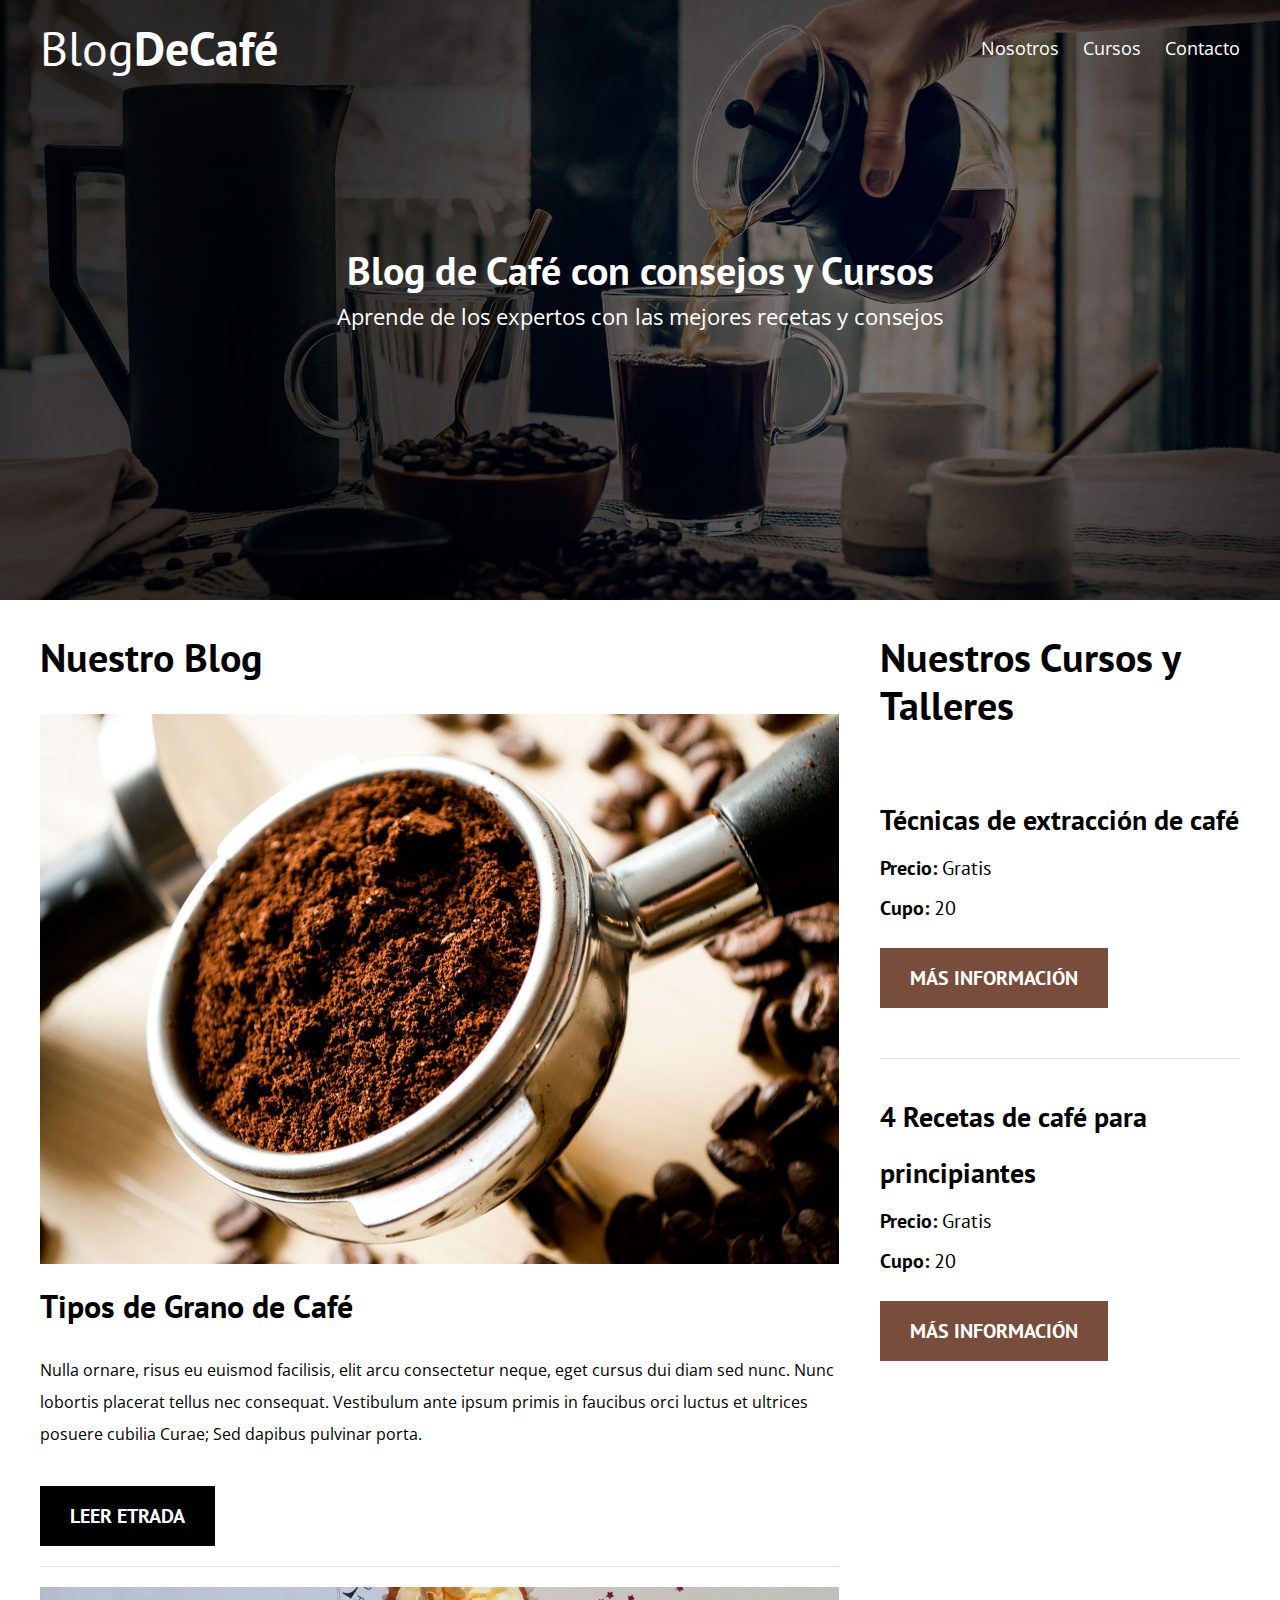
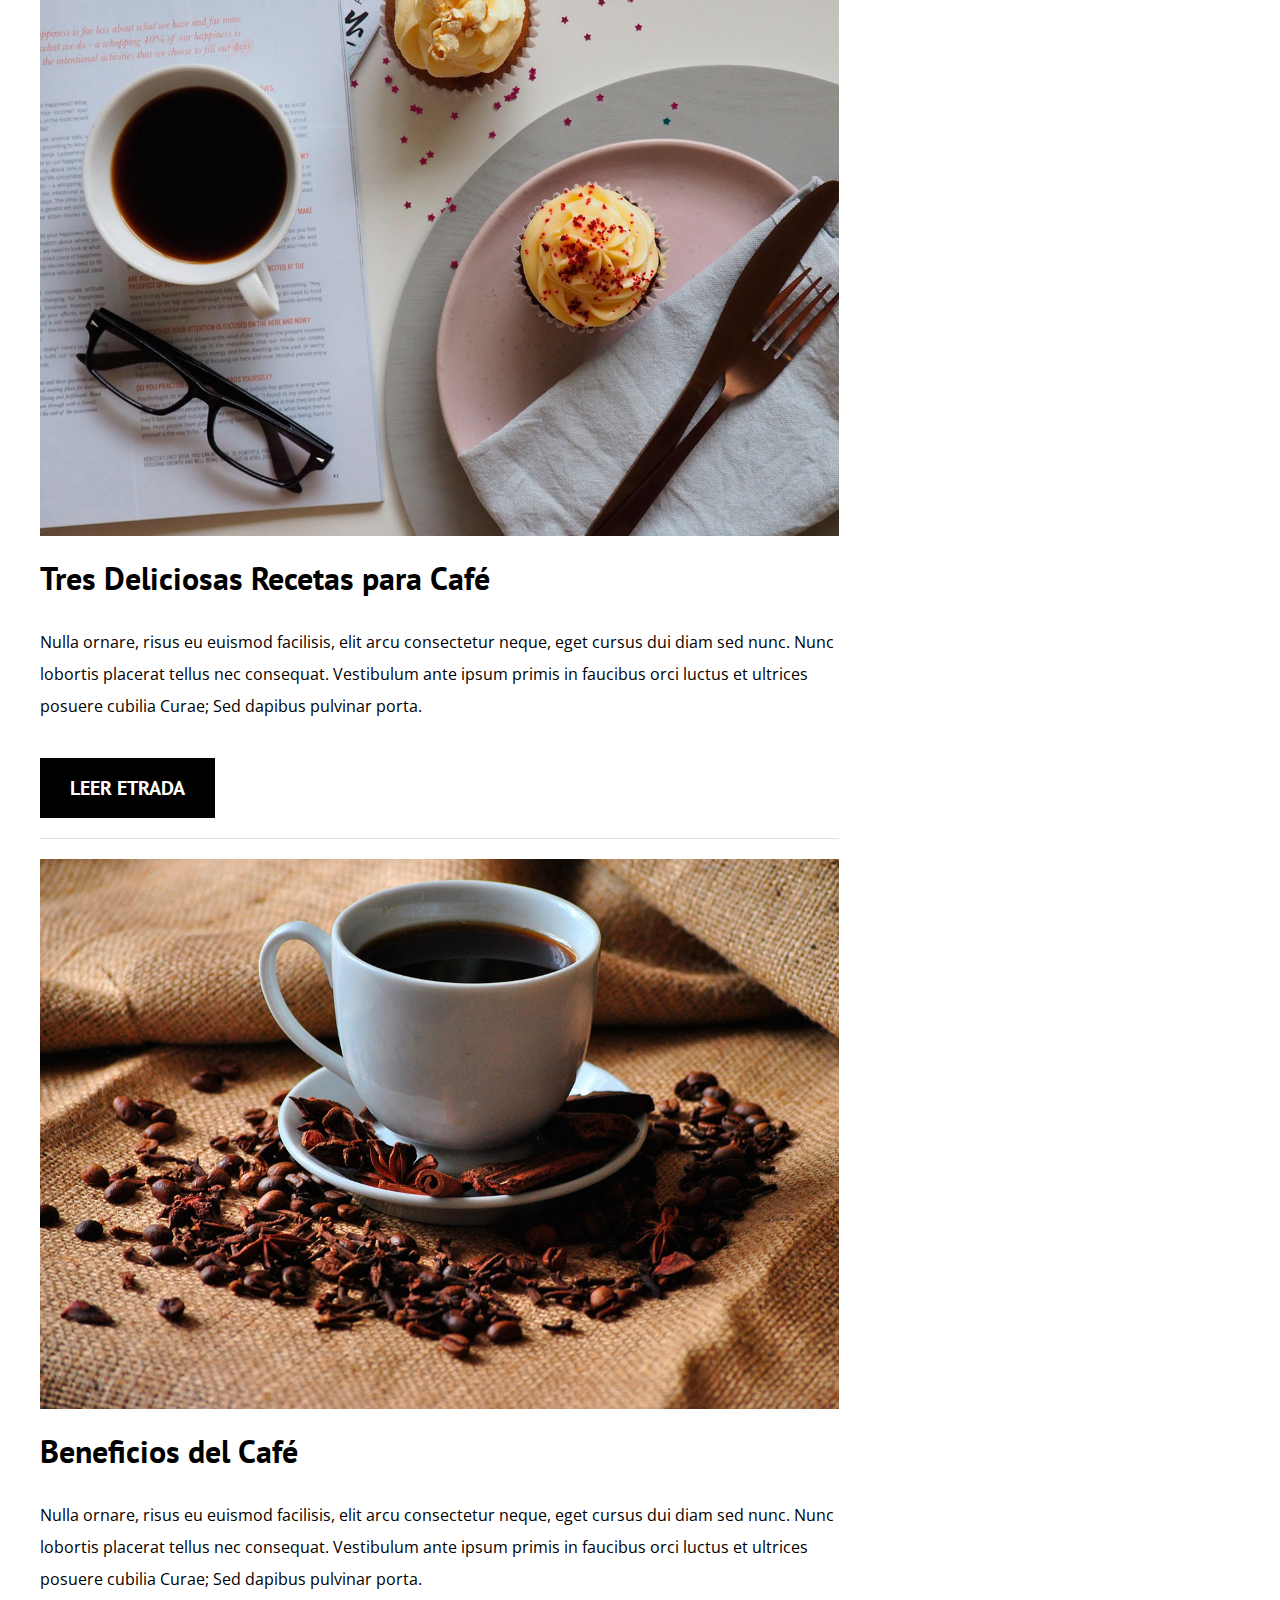
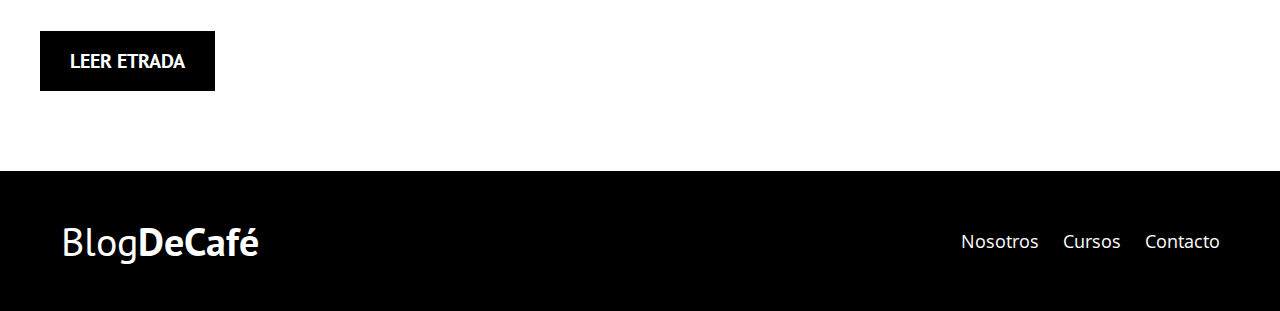
<file: index.html>
<!DOCTYPE html>
<html lang="en">

<head>
    <meta charset="UTF-8">
    <meta name="viewport" content="width=device-width, initial-scale=1.0">
    <meta http-equiv="X-UA-Compatible" content="ie=edge">
    <title>Blog Café</title>
    <link href="https://fonts.googleapis.com/css?family=Open+Sans|PT+Sans:400,700&display=swap" rel="stylesheet">
    <link rel="stylesheet" href="css/normalize.css">
    <link rel="stylesheet" href="css/styles.css">
</head>

<body>

    <header class="site-header">
        <div class="contenedor">
            <div class="barra">
                <a href="/">
                    <h1 class="no-margin">Blog<span>DeCafé</span></h1>
                </a>
                <nav class="navegacion">
                    <a href="nosotros.html">Nosotros</a>
                    <a href="cursos.html">Cursos</a>
                    <a href="contacto.html">Contacto</a>
                </nav>
            </div><!-- barra -->

            <div class="texto-header">
                <h2 class="no-margin">Blog de Café con consejos y Cursos</h2>
                <p class="no-margin">Aprende de los expertos con las mejores recetas y consejos</p>
            </div>

        </div><!-- contenedor -->
    </header>

    <div class="contenido-principal contenedor">
        <main class="blog">
            <h2>Nuestro Blog</h2>
            <article class="entrada-blog">
                <div class="imagen">
                    <img src="img/blog1.jpg" alt="Imagen blog">
                </div><!-- imagen -->
                <div class="contenedor-blog">
                    <h3 class="no-margin">Tipos de Grano de Café</h3>
                    <p>Nulla ornare, risus eu euismod facilisis, elit arcu consectetur neque, eget cursus dui diam sed
                        nunc. Nunc lobortis placerat tellus nec consequat. Vestibulum ante ipsum primis in faucibus orci
                        luctus et ultrices posuere cubilia Curae; Sed dapibus pulvinar porta.</p>
                    <a href="entrada.html" class="btn btn-primario">Leer Etrada</a>
                </div>
            </article>
            <article class="entrada-blog">
                <div class="imagen">
                    <img src="img/blog2.jpg" alt="Imagen blog">
                </div><!-- imagen -->
                <div class="contenedor-blog">
                    <h3 class="no-margin">Tres Deliciosas Recetas para Café</h3>
                    <p>Nulla ornare, risus eu euismod facilisis, elit arcu consectetur neque, eget cursus dui diam sed
                        nunc. Nunc lobortis placerat tellus nec consequat. Vestibulum ante ipsum primis in faucibus orci
                        luctus et ultrices posuere cubilia Curae; Sed dapibus pulvinar porta.</p>
                    <a href="entrada.html" class="btn btn-primario">Leer Etrada</a>
                </div>
            </article>
            <article class="entrada-blog">
                <div class="imagen">
                    <img src="img/blog3.jpg" alt="Imagen blog">
                </div><!-- imagen -->
                <div class="contenedor-blog">
                    <h3 class="no-margin">Beneficios del Café</h3>
                    <p>Nulla ornare, risus eu euismod facilisis, elit arcu consectetur neque, eget cursus dui diam sed
                        nunc. Nunc lobortis placerat tellus nec consequat. Vestibulum ante ipsum primis in faucibus orci
                        luctus et ultrices posuere cubilia Curae; Sed dapibus pulvinar porta.</p>
                    <a href="entrada.html" class="btn btn-primario">Leer Etrada</a>
                </div>
            </article>
        </main>
        <aside class="cursos">
            <h2>Nuestros Cursos y Talleres</h2>

            <ul class="cursos-lista">
                <li class="curso">
                    <h4 class="no-margin">Técnicas de extracción de café</h4>
                    <p class="no-margin">Precio: <span>Gratis</span></p>
                    <p class="no-margin">Cupo: <span>20</span></p>
                    <a href="cursos.html" class="btn btn-secundario">Más Información</a>
                </li>
                <li class="curso">
                    <h4 class="no-margin">4 Recetas de café para principiantes</h4>
                    <p class="no-margin">Precio: <span>Gratis</span></p>
                    <p class="no-margin">Cupo: <span>20</span></p>
                    <a href="cursos.html" class="btn btn-secundario">Más Información</a>
                </li>
            </ul>
        </aside>
    </div><!-- contenido-principal -->

    <footer class="site-footer">
        <div class="contenedor">
            <div class="barra">
                <p class="no-margin">Blog<span>DeCafé</span></p>

                <nav class="navegacion">
                    <a href="nosotros.html">Nosotros</a>
                    <a href="cursos.html">Cursos</a>
                    <a href="contacto.html">Contacto</a>
                </nav>
            </div><!-- barra -->
        </div>
    </footer>

</body>

</html>
</file>
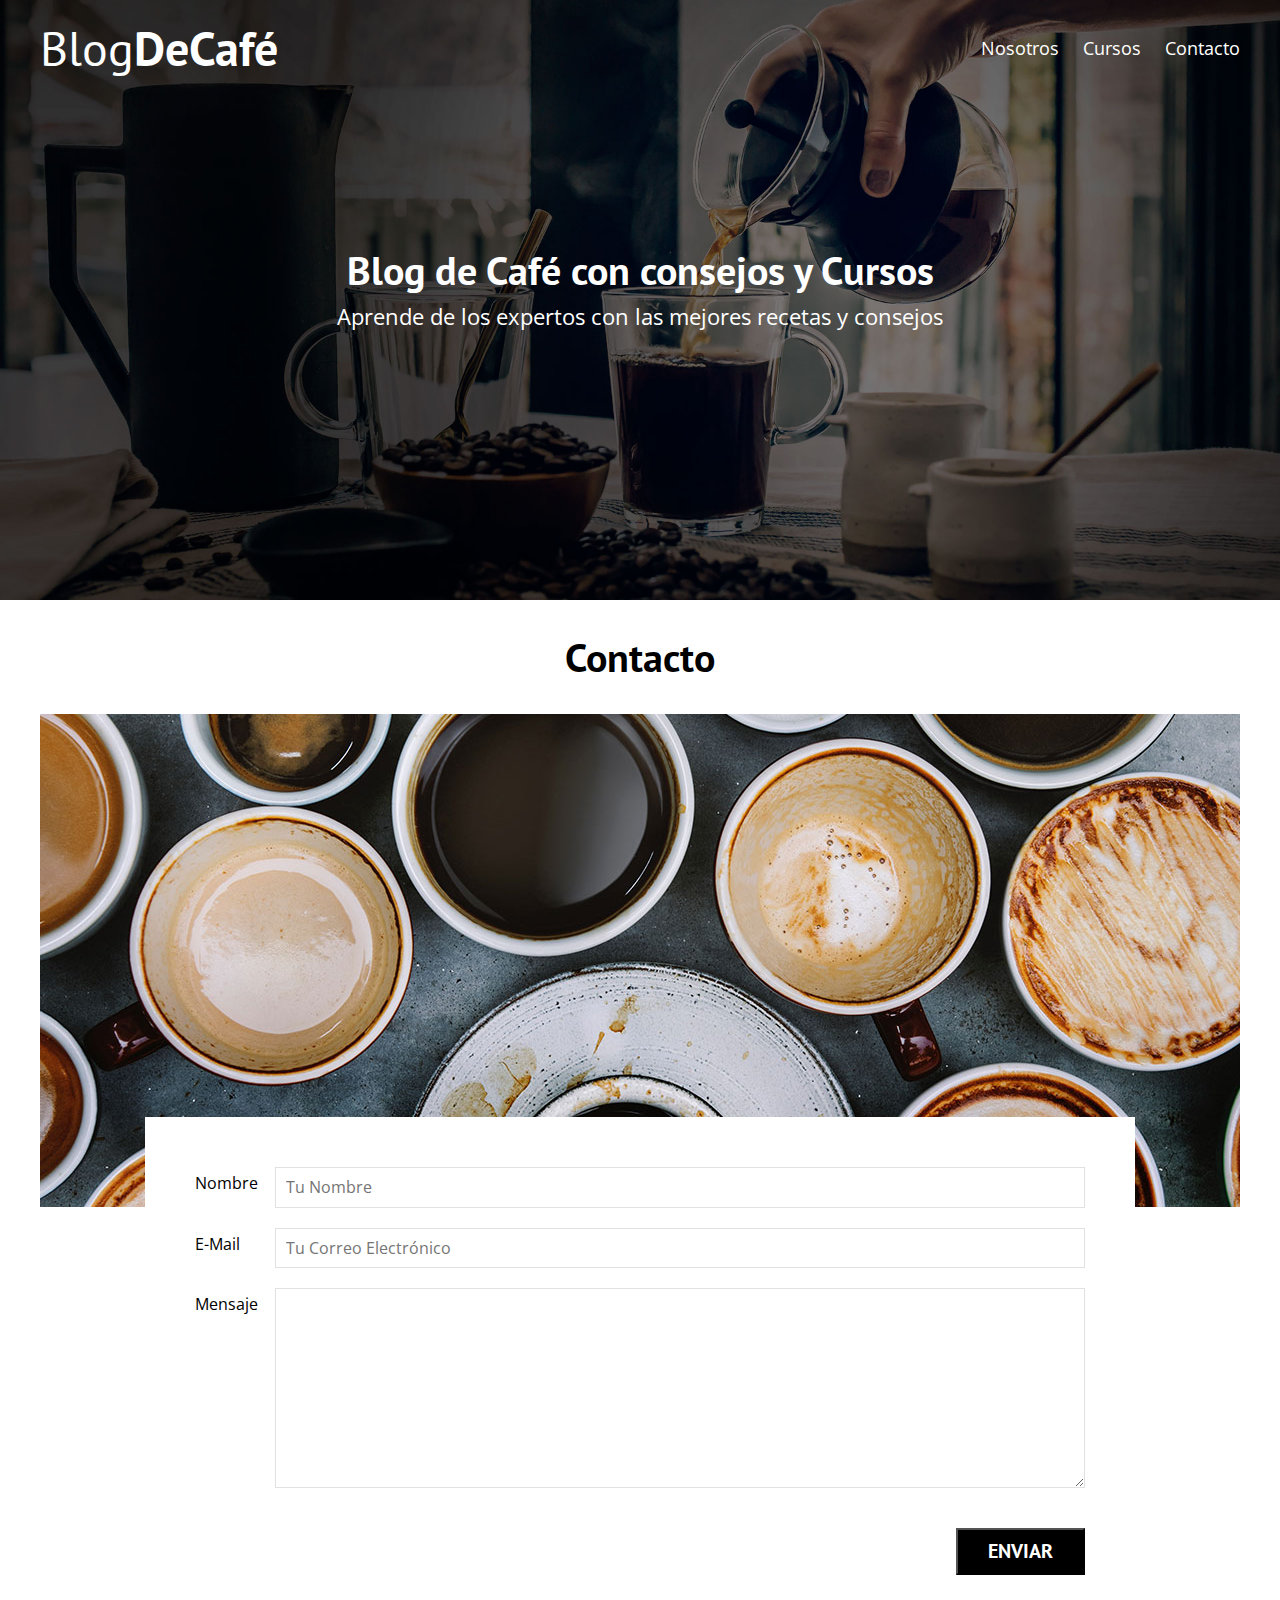
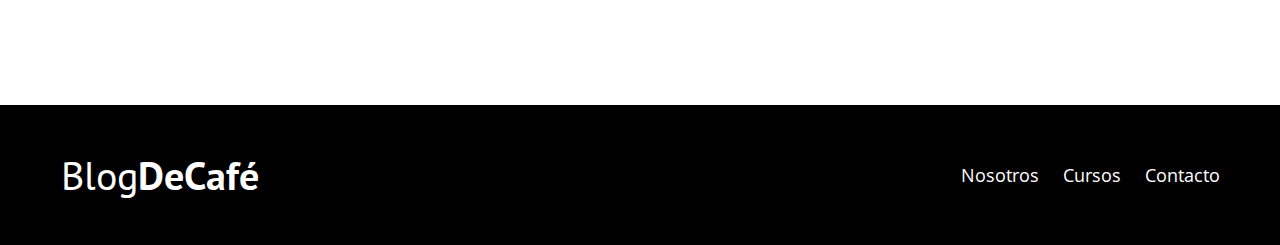
<file: contacto.html>
<!DOCTYPE html>
<html lang="en">

<head>
    <meta charset="UTF-8">
    <meta name="viewport" content="width=device-width, initial-scale=1.0">
    <meta http-equiv="X-UA-Compatible" content="ie=edge">
    <title>Blog Café | Contacto</title>
    <link href="https://fonts.googleapis.com/css?family=Open+Sans|PT+Sans:400,700&display=swap" rel="stylesheet">
    <link rel="stylesheet" href="css/normalize.css">
    <link rel="stylesheet" href="css/styles.css">
</head>

<body>

    <header class="site-header">
        <div class="contenedor">
            <div class="barra">
                <a href="/">
                    <h1 class="no-margin">Blog<span>DeCafé</span></h1>
                </a>
                <nav class="navegacion">
                    <a href="nosotros.html">Nosotros</a>
                    <a href="cursos.html">Cursos</a>
                    <a href="contacto.html">Contacto</a>
                </nav>
            </div><!-- barra -->

            <div class="texto-header">
                <h2 class="no-margin">Blog de Café con consejos y Cursos</h2>
                <p class="no-margin">Aprende de los expertos con las mejores recetas y consejos</p>
            </div>

        </div><!-- contenedor -->
    </header>

    <main class="contenedor">
        <h2 class="centrar-texto">Contacto</h2>

        <div class="grid centrar-columnas">

            <div class="columnas-12">
                <img src="img/contacto.jpg" alt="Imagen contacto">
            </div>

            <div class="columnas-10 formulario-contacto">
                <form action="#">
                    <div class="campo">
                        <label for="nombre">Nombre</label>
                        <input type="text" id="nombre" placeholder="Tu Nombre">
                    </div>
                    <div class="campo">
                        <label for="email">E-Mail</label>
                        <input type="email" id="email" placeholder="Tu Correo Electrónico">
                    </div>
                    <div class="campo mensaje">
                        <label for="mensaje">Mensaje</label>
                        <textarea id="mensaje"></textarea>
                    </div>
                    <div class="campo enviar">
                        <input type="submit" value="Enviar" class="btn btn-primario">
                    </div>
                </form>
            </div>

        </div>
    </main>

    <footer class="site-footer">
        <div class="contenedor">
            <div class="barra">
                <p class="no-margin">Blog<span>DeCafé</span></p>

                <nav class="navegacion">
                    <a href="nosotros.html">Nosotros</a>
                    <a href="cursos.html">Cursos</a>
                    <a href="contacto.html">Contacto</a>
                </nav>
            </div><!-- barra -->
        </div>
    </footer>

</body>

</html>
</file>
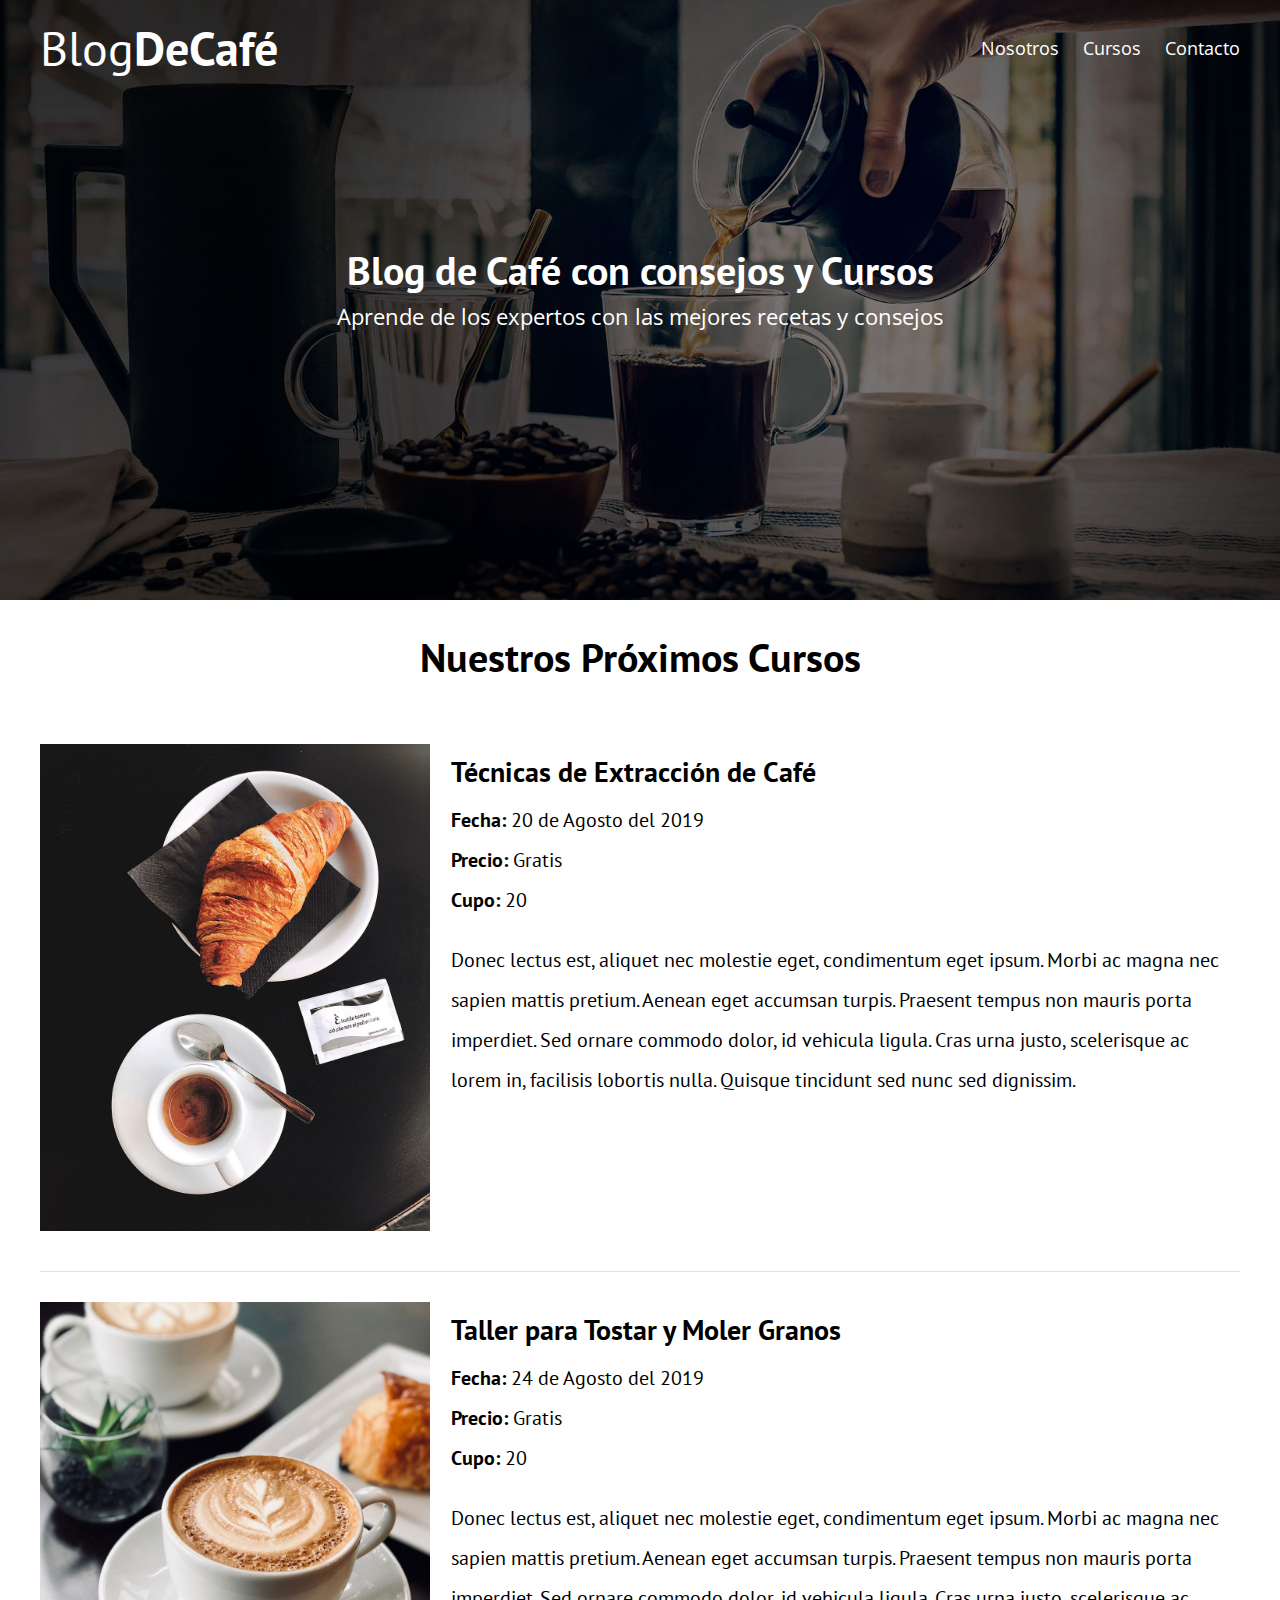
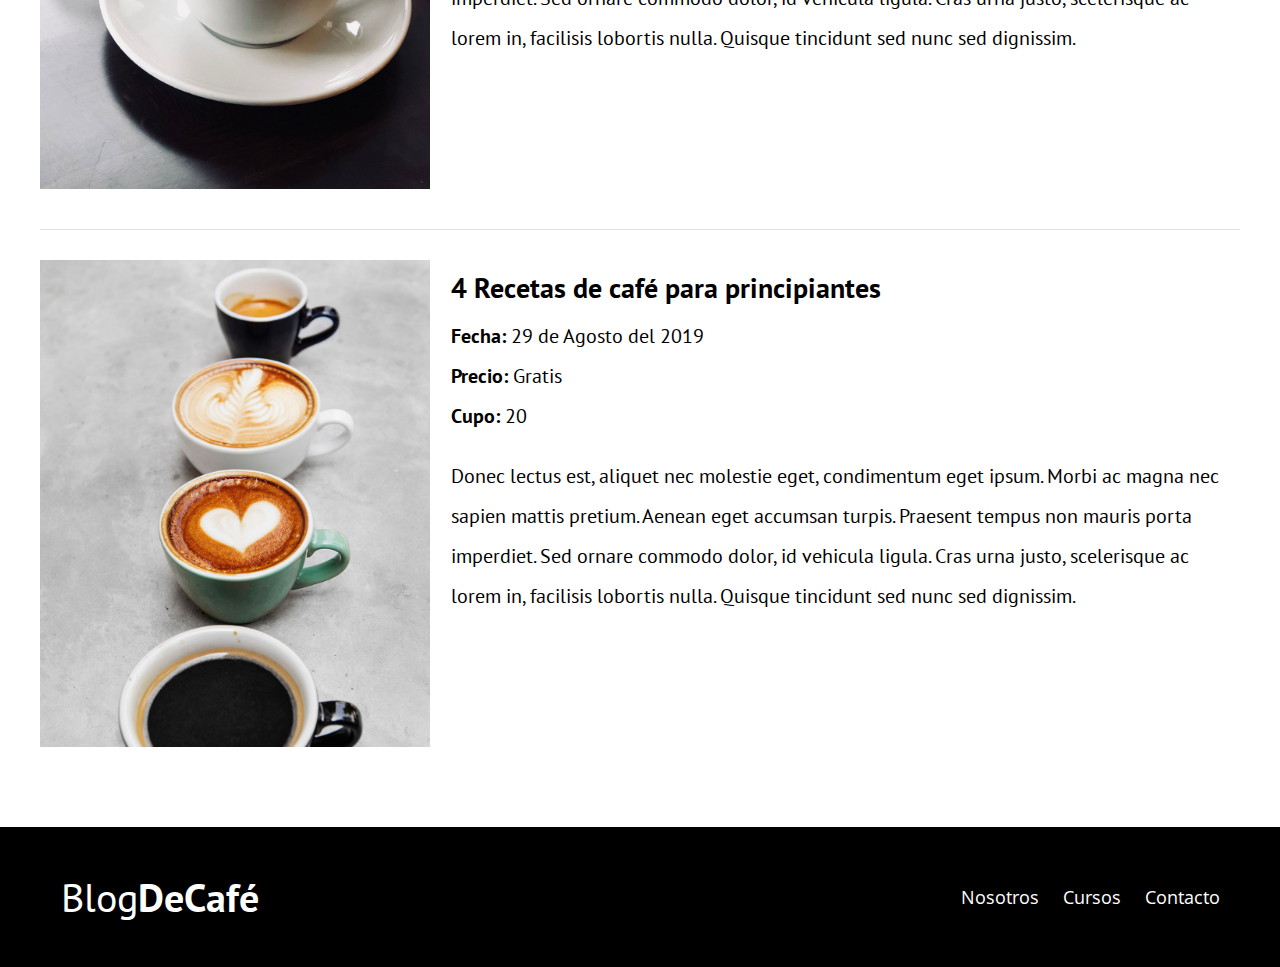
<file: cursos.html>
<!DOCTYPE html>
<html lang="en">

<head>
    <meta charset="UTF-8">
    <meta name="viewport" content="width=device-width, initial-scale=1.0">
    <meta http-equiv="X-UA-Compatible" content="ie=edge">
    <title>Blog Café | Cursos</title>
    <link href="https://fonts.googleapis.com/css?family=Open+Sans|PT+Sans:400,700&display=swap" rel="stylesheet">
    <link rel="stylesheet" href="css/normalize.css">
    <link rel="stylesheet" href="css/styles.css">
</head>

<body>

    <header class="site-header">
        <div class="contenedor">
            <div class="barra">
                <a href="/">
                    <h1 class="no-margin">Blog<span>DeCafé</span></h1>
                </a>
                <nav class="navegacion">
                    <a href="nosotros.html">Nosotros</a>
                    <a href="cursos.html">Cursos</a>
                    <a href="contacto.html">Contacto</a>
                </nav>
            </div><!-- barra -->

            <div class="texto-header">
                <h2 class="no-margin">Blog de Café con consejos y Cursos</h2>
                <p class="no-margin">Aprende de los expertos con las mejores recetas y consejos</p>
            </div>

        </div><!-- contenedor -->
    </header>

    <main class="contenedor">
        <h2 class="centrar-texto">Nuestros Próximos Cursos</h2>

        <article class="curso grid">
            <div class="columnas-4">
                <img src="img/curso1.jpg" alt="Imagen curso">
            </div>
            <div class="columnas-8">
                <h4 class="no-margin">Técnicas de Extracción de Café</h4>
                <p class="no-margin">Fecha: <span>20 de Agosto del 2019</span></p>
                <p class="no-margin">Precio: <span>Gratis</span></p>
                <p class="no-margin">Cupo: <span>20</span></p>
                <p class="descripcion">Donec lectus est, aliquet nec molestie eget, condimentum eget ipsum. Morbi ac
                    magna nec sapien mattis pretium. Aenean eget accumsan turpis. Praesent tempus non mauris porta
                    imperdiet. Sed ornare commodo dolor, id vehicula ligula. Cras urna justo, scelerisque ac lorem in,
                    facilisis lobortis nulla. Quisque tincidunt sed nunc sed dignissim.</p>
            </div>
        </article>
        <article class="curso grid">
            <div class="columnas-4">
                <img src="img/curso2.jpg" alt="Imagen curso">
            </div>
            <div class="columnas-8">
                <h4 class="no-margin">Taller para Tostar y Moler Granos</h4>
                <p class="no-margin">Fecha: <span>24 de Agosto del 2019</span></p>
                <p class="no-margin">Precio: <span>Gratis</span></p>
                <p class="no-margin">Cupo: <span>20</span></p>
                <p class="descripcion">Donec lectus est, aliquet nec molestie eget, condimentum eget ipsum. Morbi ac
                    magna nec sapien mattis pretium. Aenean eget accumsan turpis. Praesent tempus non mauris porta
                    imperdiet. Sed ornare commodo dolor, id vehicula ligula. Cras urna justo, scelerisque ac lorem in,
                    facilisis lobortis nulla. Quisque tincidunt sed nunc sed dignissim.</p>
            </div>
        </article>
        <article class="curso grid">
            <div class="columnas-4">
                <img src="img/curso3.jpg" alt="Imagen curso">
            </div>
            <div class="columnas-8">
                <h4 class="no-margin">4 Recetas de café para principiantes</h4>
                <p class="no-margin">Fecha: <span>29 de Agosto del 2019</span></p>
                <p class="no-margin">Precio: <span>Gratis</span></p>
                <p class="no-margin">Cupo: <span>20</span></p>
                <p class="descripcion">Donec lectus est, aliquet nec molestie eget, condimentum eget ipsum. Morbi ac
                    magna nec sapien mattis pretium. Aenean eget accumsan turpis. Praesent tempus non mauris porta
                    imperdiet. Sed ornare commodo dolor, id vehicula ligula. Cras urna justo, scelerisque ac lorem in,
                    facilisis lobortis nulla. Quisque tincidunt sed nunc sed dignissim.</p>
            </div>
        </article>
    </main>

    <footer class="site-footer">
        <div class="contenedor">
            <div class="barra">
                <p class="no-margin">Blog<span>DeCafé</span></p>

                <nav class="navegacion">
                    <a href="nosotros.html">Nosotros</a>
                    <a href="cursos.html">Cursos</a>
                    <a href="contacto.html">Contacto</a>
                </nav>
            </div><!-- barra -->
        </div>
    </footer>

</body>

</html>
</file>
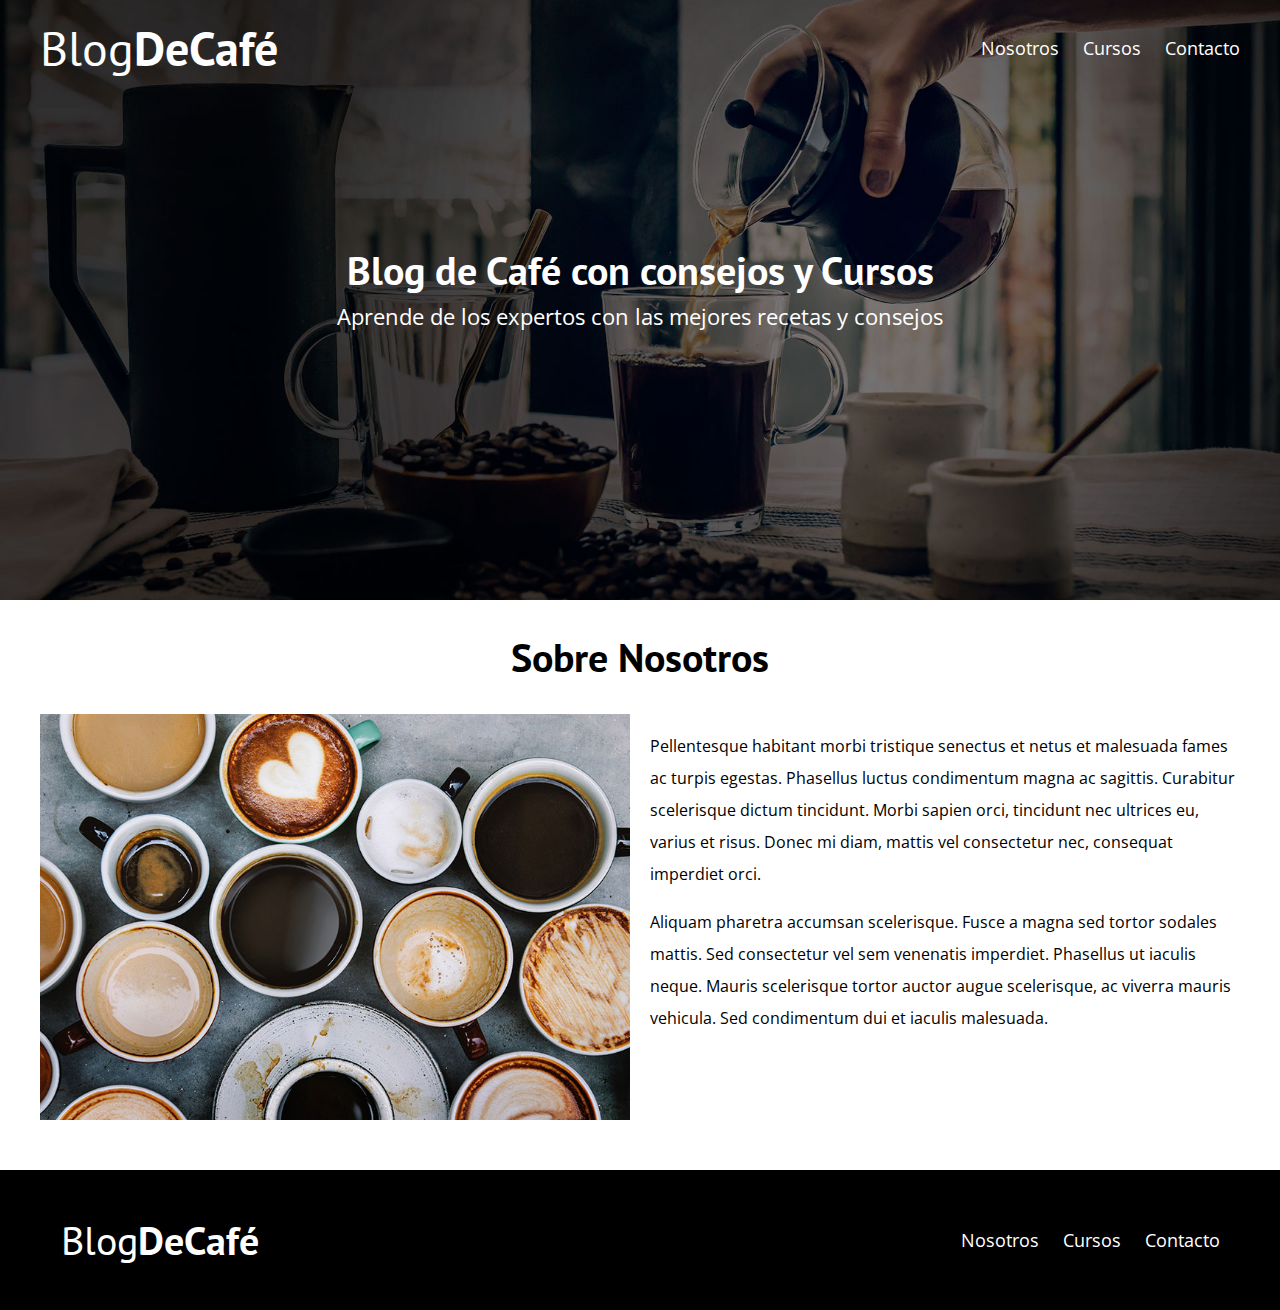
<file: nosotros.html>
<!DOCTYPE html>
<html lang="en">

<head>
    <meta charset="UTF-8">
    <meta name="viewport" content="width=device-width, initial-scale=1.0">
    <meta http-equiv="X-UA-Compatible" content="ie=edge">
    <title>Blog Café | Nosotros</title>
    <link href="https://fonts.googleapis.com/css?family=Open+Sans|PT+Sans:400,700&display=swap" rel="stylesheet">
    <link rel="stylesheet" href="css/normalize.css">
    <link rel="stylesheet" href="css/styles.css">
</head>

<body>

    <header class="site-header">
        <div class="contenedor">
            <div class="barra">
                <a href="/">
                    <h1 class="no-margin">Blog<span>DeCafé</span></h1>
                </a>
                <nav class="navegacion">
                    <a href="nosotros.html">Nosotros</a>
                    <a href="cursos.html">Cursos</a>
                    <a href="contacto.html">Contacto</a>
                </nav>
            </div><!-- barra -->

            <div class="texto-header">
                <h2 class="no-margin">Blog de Café con consejos y Cursos</h2>
                <p class="no-margin">Aprende de los expertos con las mejores recetas y consejos</p>
            </div>

        </div><!-- contenedor -->
    </header>

    <main class="contenedor">
        <h2 class="centrar-texto">Sobre Nosotros</h2>

        <div class="grid">
            <div class="columnas-6">
                <img src="img/nosotros.jpg" alt="Imagen nosotros">
            </div>
            <div class="columnas-6">
                <p>Pellentesque habitant morbi tristique senectus et netus et malesuada fames ac turpis egestas.
                    Phasellus luctus condimentum magna ac sagittis. Curabitur scelerisque dictum tincidunt. Morbi
                    sapien orci, tincidunt nec ultrices eu, varius et risus. Donec mi diam, mattis vel consectetur
                    nec, consequat imperdiet orci.</p>
                <p>Aliquam pharetra accumsan scelerisque. Fusce a magna sed tortor sodales mattis. Sed consectetur
                    vel sem venenatis imperdiet. Phasellus ut iaculis neque. Mauris scelerisque tortor auctor augue
                    scelerisque, ac viverra mauris vehicula. Sed condimentum dui et iaculis malesuada.</p>
            </div>
        </div>
    </main>

    <footer class="site-footer">
        <div class="contenedor">
            <div class="barra">
                <p class="no-margin">Blog<span>DeCafé</span></p>

                <nav class="navegacion">
                    <a href="nosotros.html">Nosotros</a>
                    <a href="cursos.html">Cursos</a>
                    <a href="contacto.html">Contacto</a>
                </nav>
            </div><!-- barra -->
        </div>
    </footer>

</body>

</html>
</file>
<file: css/styles.css>
html {
    box-sizing: border-box;
    font-size: 62.5%;
}

*, *:before, *:after {
    box-sizing: inherit;
}

body {
    font-family: 'Open Sans', sans-serif;
    font-size: 1.6rem;
    line-height: 2;
}

/** Globales **/

.contenedor {
    max-width: 1200px;
    margin: 0 auto;
    width: 95%;
}

h1, h2, h3, h4 {
    font-family: 'PT Sans', sans-serif;
}

h1 {
    font-size: 4.8rem;
}

h2 {
    font-size: 4rem;
    line-height: 1.2;
}

h3 {
    font-size: 3.2rem;
}

h4 {
    font-size: 2.8rem;
}

img {
    max-width: 100%;
}

/** Utilidades **/

.centrar-texto {
    text-align: center;
}

.no-margin {
    margin: 0;
}

/** Grid **/

@media (min-width: 768px) {
    .grid {
        display: flex;
        justify-content: space-between;
        flex-wrap: wrap;
    }
    .centrar-columnas {
        justify-content: center;
    }
    .columnas-4 {
        flex: 0 0 calc(33.3% - 1rem);
    }
    .columnas-6 {
        flex: 0 0 calc(50% - 1rem);
    }
    .columnas-8 {
        flex: 0 0 calc(66.6% - 1rem);
    }
    .columnas-10 {
        flex: 0 0 calc(83.3% - 1rem);
    }
    .columnas-12 {
        flex: 0 0 100%;
    }
}

/** Botobes **/

.btn {
    display: block;
    text-align: center;
    padding: 1rem 3rem;
    margin: 2rem 0;
    color: #fff;
    text-decoration: none;
    font-family: "PT Sans", sans-serif;
    font-weight: 700;
    text-transform: uppercase;
    font-size: 2rem;
    flex: 0 0 100%;
}

.btn:hover {
    cursor: pointer;
}

@media (min-width: 768px) {
    .btn {
        display: inline-block;
        flex: 0 0 auto;
    }
}

.btn-primario {
    background-color: #000;
}

.btn-secundario {
    background-color: #784d3c;
}

/** Header **/

@media(min-width:768px) {
    .barra {
        display: flex;
        justify-content: space-between;
        align-items: center;
    }
}

.site-header {
    background-image: url(../img/banner.jpg);
    background-repeat: no-repeat;
    background-position: center center;
    background-size: cover;
    height: 60rem;
}

.site-header a {
    color: #fff;
    text-decoration: none;
}

.site-header h1 {
    text-align: center;
    font-weight: 400;
}

.site-header h1 span {
    font-weight: 700;
}

/** Navegacion **/

.navegacion a {
    text-align: center;
    display: block;
    font-size: 1.8rem;
    color: #fff;
    text-decoration: none;
}

@media (min-width: 768px) {
    .navegacion a {
        margin-right: 2rem;
        display: inline;
    }
    .navegacion a:last-of-type {
        margin: 0;
    }
}

/** Texto Header **/

.texto-header {
    color: #fff;
    text-align: center;
    margin-top: 5rem;
}

@media (min-width: 768px) {
    .texto-header {
        margin-top: 15rem;
    }
}

.texto-header p {
    font-size: 2.2rem;
}

/** Contenido Principal **/

.contenido-principal {
    display: flex;
    flex-wrap: wrap;
}

.blog, .cursos {
    flex: 0 0 100%;
}

.cursos {
    order: -1;
}

@media (min-width: 768px) {
    .contenido-principal {
        justify-content: space-between;
    }
    .blog {
        flex-basis: 66.6%;
    }
    .cursos {
        flex-basis: calc(33.3% - 4rem);
        order: 2;
    }
}

/** Opcional **/

.entrada-blog {
    margin-bottom: 2rem;
    border-bottom: 1px solid #e1e1e1;
}

.entrada-blog:last-of-type {
    border: none;
}

/** Cursos Sidebar **/

.cursos-lista {
    padding: 0;
    list-style: none;
}

.curso {
    padding-top: 3rem;
    padding-bottom: 3rem;
    border-bottom: 1px solid #e1e1e1;
}

.curso:last-of-type {
    border-bottom: none;
}

.curso p {
    font-family: "PT Sans", sans-serif;
    font-weight: 700;
    font-size: 2rem;
}

.curso p span, .curso p.descripcion {
    font-weight: 400;
}

/** Footer **/

.site-footer {
    background-color: #000;
    padding: 3rem;
    margin-top: 4rem;
}

.site-footer p {
    color: #fff;
    font-size: 4rem;
    font-weight: 400;
    font-family: "PT Sans", sans-serif;
    text-align: center;
}

.site-footer p span {
    font-weight: 700;
}

/** Contacto **/

.formulario-contacto {
    background-color: #fff;
    padding: 5rem;
}

@media (min-width: 768px) {
    .formulario-contacto {
        margin-top: -10rem;
    }
}

.formulario-contacto .campo {
    display: flex;
    justify-content: space-between;
    padding-bottom: 2rem;
}

.formulario-contacto .campo label {
    flex: 0 0 8rem;
}

.formulario-contacto .campo input:not([type="submit"]), .formulario-contacto .campo textarea {
    flex: 1;
    border: 1px solid #e1e1e1;
    padding: 1rem;
}

.formulario-contacto .campo textarea {
    height: 20rem;
}

.formulario-contacto .campo.enviar {
    display: flex;
    justify-content: flex-end;
}
</file>
